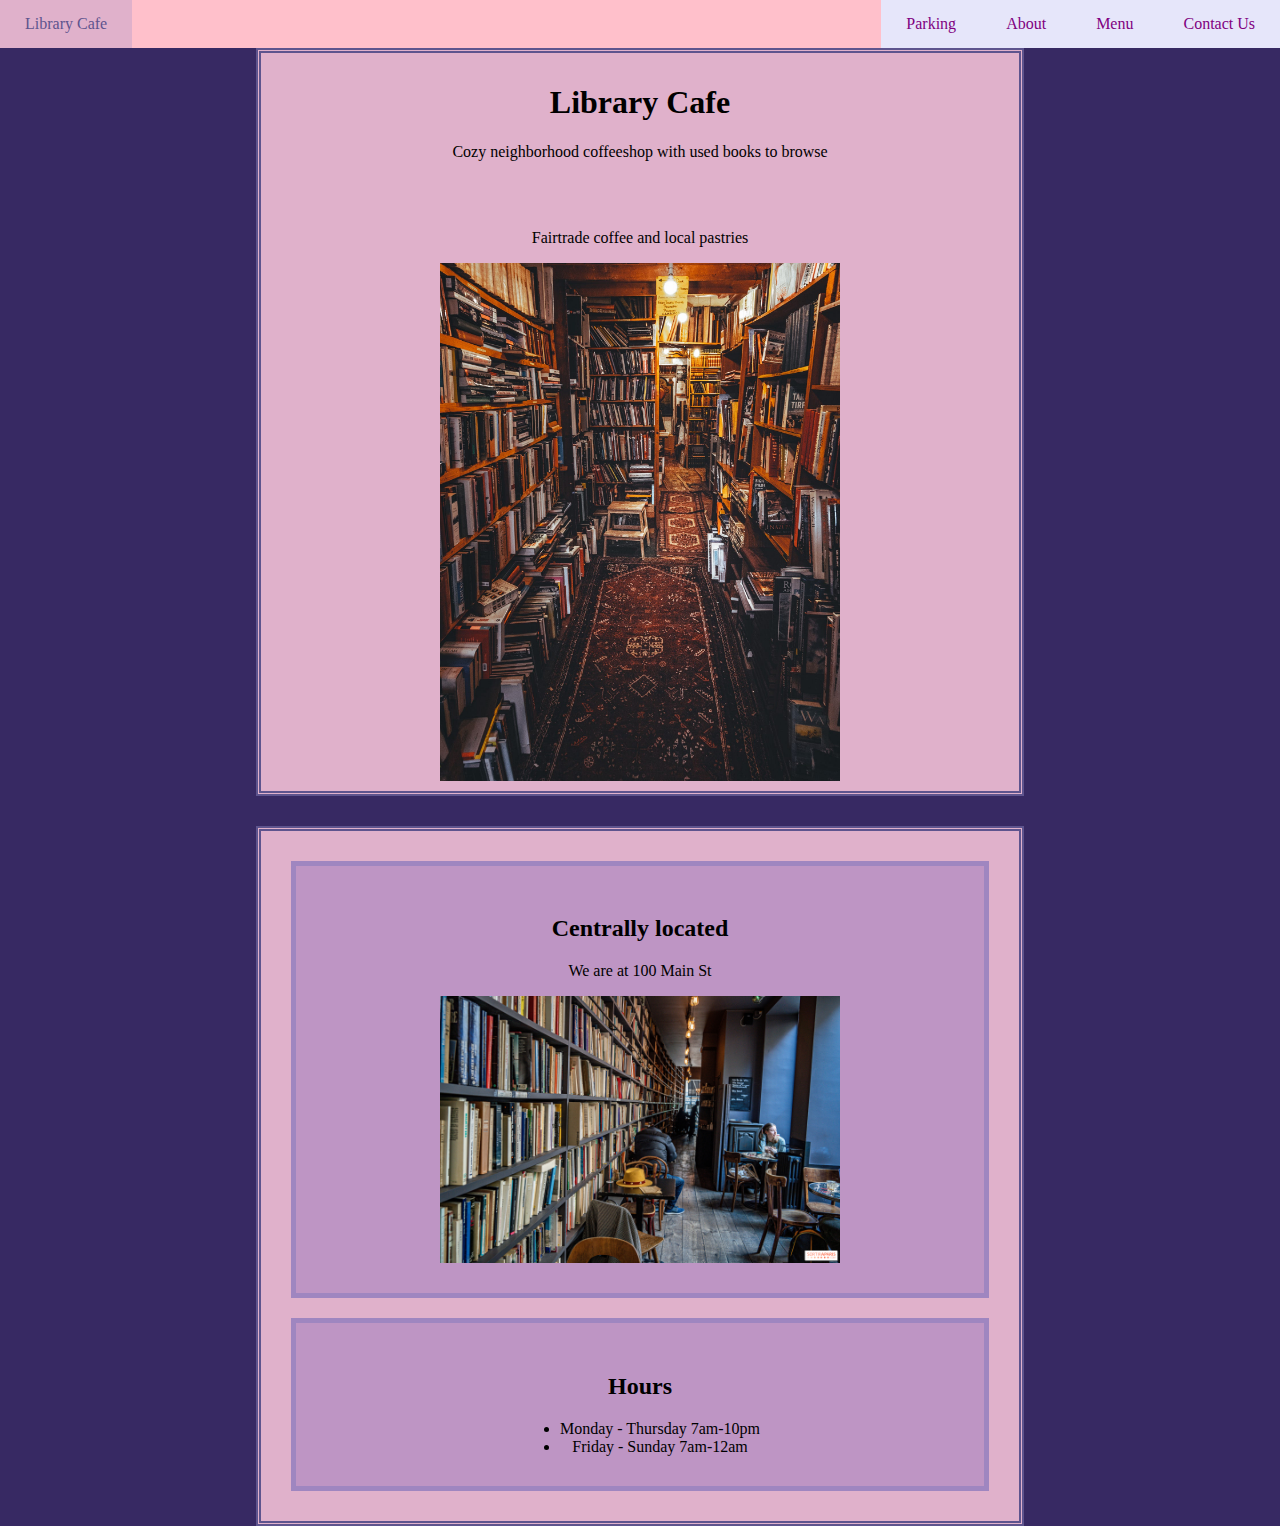
<file: index.html>
<html>
    <head>
      <link rel="stylesheet" href="navBar.css">  
      <link rel="stylesheet" href="index.css">
      <link rel="stylesheet" href="table.css">
    </head>
    <body>
      <div id="menu">
        <ul>
          <li style="float: left"><a href="index.html" class="active">Library Cafe</a></li>
          <li><a href="contact.html">Contact Us</a></li>
          <li><a href="menu.html">Menu</a></li>
          <li><a href="about.html">About</a></li>
          <li><a href="parking.html">Parking</a></li>
        </ul>
      </div>
      <div id="intro" class="outerBox">
        <h1>Library Cafe</h1>
        <p>Cozy neighborhood coffeeshop with used books to browse</p>
        <br>
        <br>
        <p>Fairtrade coffee and local pastries</p>
        <img src="images/1_STEQpfsjo3aqURbMyCaD6Q.jpg" alt="Picture of library bookshelves at Library Cafe" width="400px">
      </div>
      <div id="info" class="outerBox">
        <div id="location" class="innerBox">
            <h2>Centrally located</h2>
            <p>We are at 100 Main St</p>
            <img src="images/733508-used-book-cafe-les-photos.jpg" alt="Picture of seating at Library Cafe" width="400px">
        </div>
        <div id="hours" class="innerBox">
            <h2>Hours</h2>
            <ul>
                <li>Monday - Thursday 7am-10pm</li>
                <li>Friday - Sunday 7am-12am </li>
            </ul>
        </div>
      </div>
    </body>
</html>
</file>
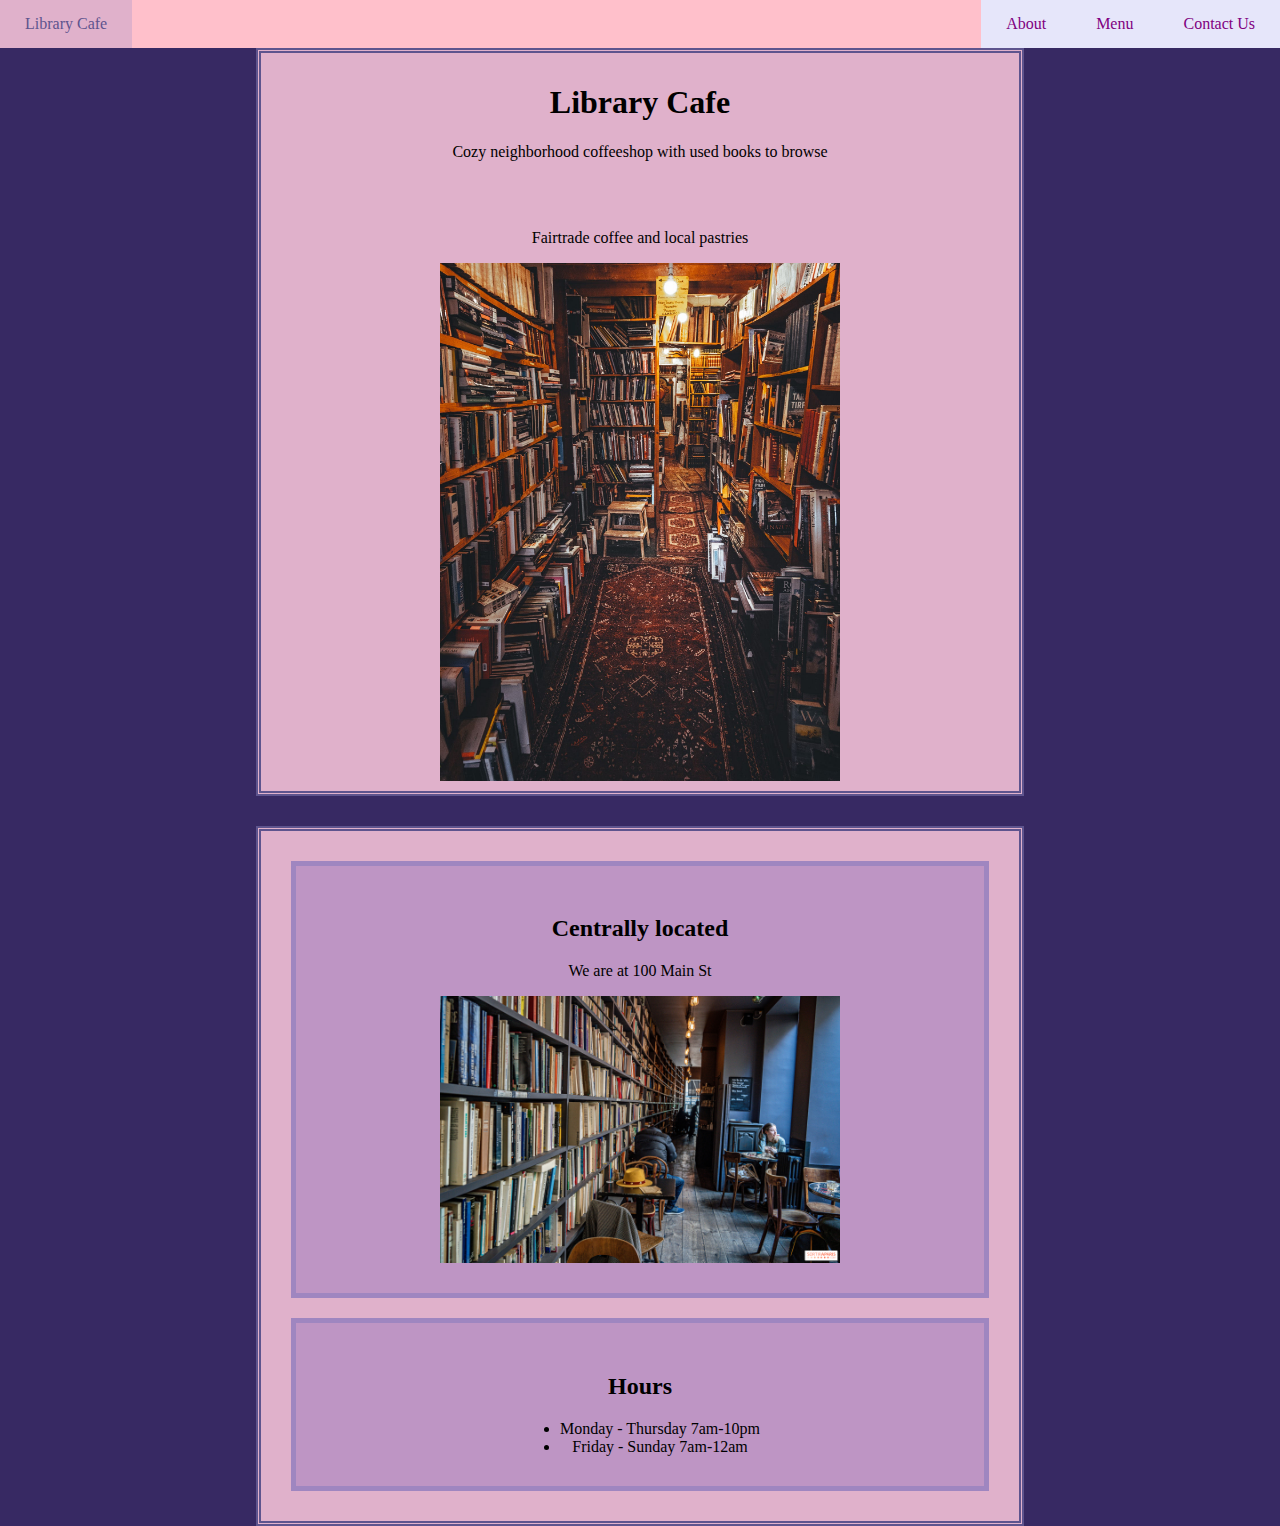
<file: Coffeeshop/index.html>
<html>
    <head>
      <link rel="stylesheet" href="navBar.css">  
      <link rel="stylesheet" href="index.css">
      <link rel="stylesheet" href="table.css">
    </head>
    <body>
      <div id="menu">
        <ul>
          <li style="float: left"><a href="index.html" class="active">Library Cafe</a></li>
          <li><a href="">Contact Us</a></li>
          <li><a href="menu.html">Menu</a></li>
          <li><a href="about.html">About</a></li>
        </ul>
      </div>
      <div id="intro" class="outerBox">
        <h1>Library Cafe</h1>
        <p>Cozy neighborhood coffeeshop with used books to browse</p>
        <br>
        <br>
        <p>Fairtrade coffee and local pastries</p>
        <img src="images/1_STEQpfsjo3aqURbMyCaD6Q.jpg" alt="Picture of library bookshelves at Library Cafe" width="400px">
      </div>
      <div id="info" class="outerBox">
        <div id="location" class="innerBox">
            <h2>Centrally located</h2>
            <p>We are at 100 Main St</p>
            <img src="images/733508-used-book-cafe-les-photos.jpg" alt="Picture of seating at Library Cafe" width="400px">
        </div>
        <div id="hours" class="innerBox">
            <h2>Hours</h2>
            <ul>
                <li>Monday - Thursday 7am-10pm</li>
                <li>Friday - Sunday 7am-12am </li>
            </ul>
        </div>
      </div>
    </body>
</html>
</file>
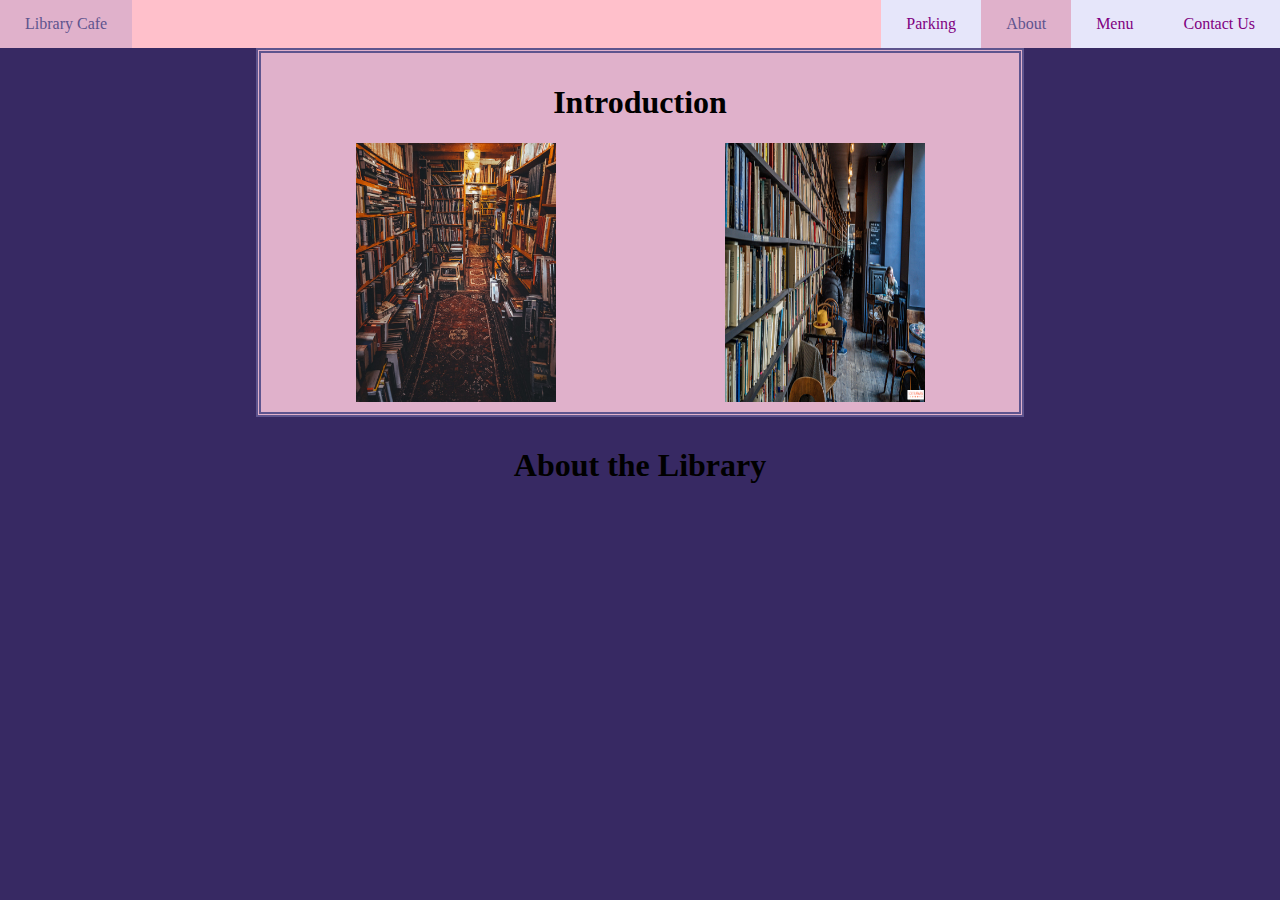
<file: about.html>
<html>
    <head>
      <link rel="stylesheet" href="navBar.css">  
      <link rel="stylesheet" href="index.css">
      <link rel="stylesheet" href="table.css">
      
    </head>
    <body>
      <div id="menu">
        <ul>
          <li style="float: left"><a href="index.html">Library Cafe</a></li>
          <li><a href="contact.html">Contact Us</a></li>
          <li><a href="menu.html">Menu</a></li>
          <li><a href="about.html" class="active">About</a></li>
          <li><a href="parking.html">Parking</a></li>
        </ul>
      </div>
      <div id="intro" class="outerBox">
          <h1>Introduction</h1>
          <div style="display: flex; justify-content: space-around;">
            <img src="images/1_STEQpfsjo3aqURbMyCaD6Q.jpg" alt="" width="200px" >
            <img src="images/733508-used-book-cafe-les-photos.jpg" alt="" width="200px">
          </div>

      </div>
      <div id="aboutIntro">
        <h1>About the Library</h1>
      </div>
    </body>
</html>
</file>
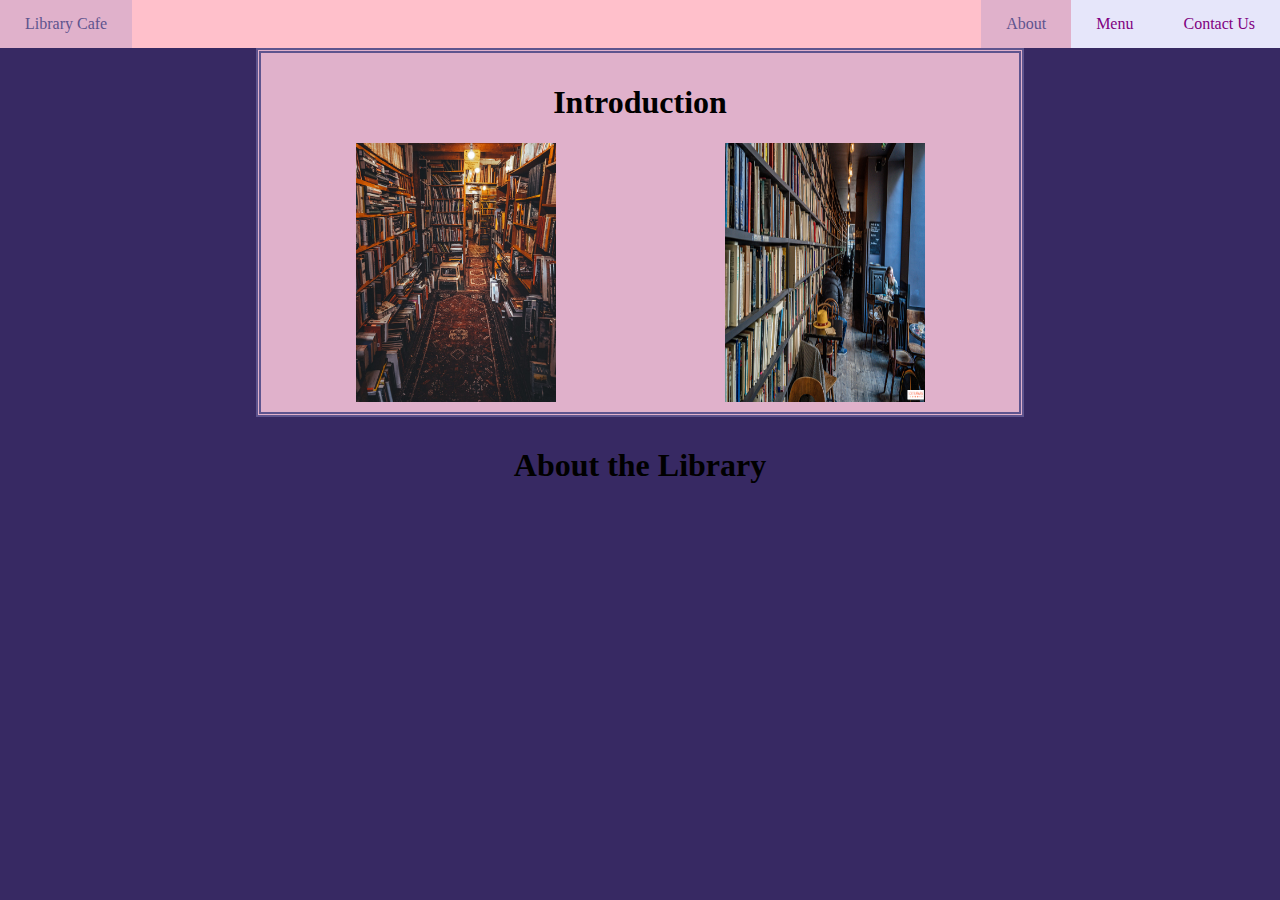
<file: Coffeeshop/about.html>
<html>
    <head>
      <link rel="stylesheet" href="navBar.css">  
      <link rel="stylesheet" href="index.css">
      <link rel="stylesheet" href="table.css">
      
    </head>
    <body>
      <div id="menu">
        <ul>
          <li style="float: left"><a href="index.html">Library Cafe</a></li>
          <li><a href="">Contact Us</a></li>
          <li><a href="menu.html">Menu</a></li>
          <li><a href="about.html" class="active">About</a></li>
        </ul>
      </div>
      <div id="intro" class="outerBox">
          <h1>Introduction</h1>
          <div style="display: flex; justify-content: space-around;">
            <img src="images/1_STEQpfsjo3aqURbMyCaD6Q.jpg" alt="" width="200px" >
            <img src="images/733508-used-book-cafe-les-photos.jpg" alt="" width="200px">
          </div>

      </div>
      <div id="aboutIntro">
        <h1>About the Library</h1>
      </div>
    </body>
</html>
</file>
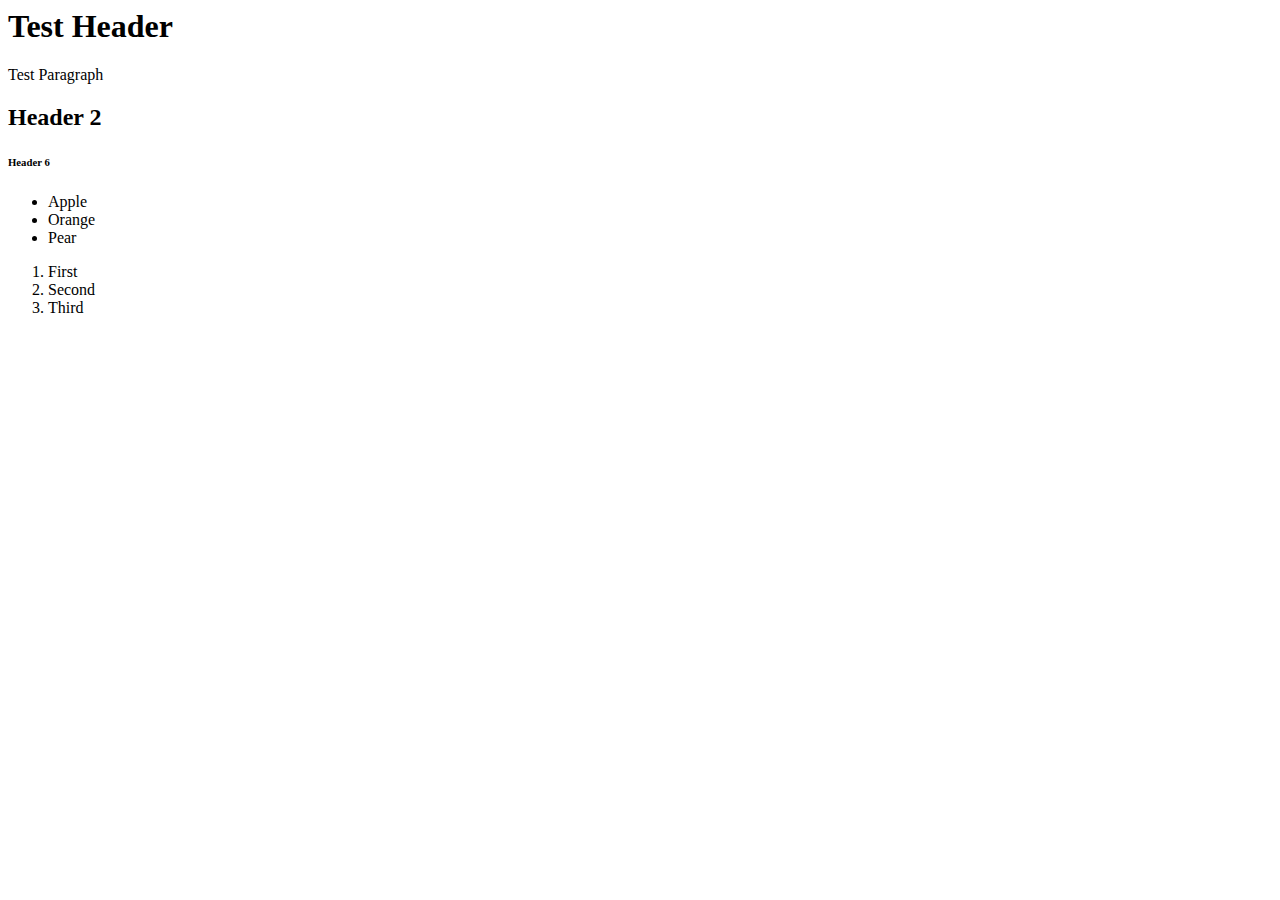
<file: Tutorials/1BasicsHtmlElements/basicHtmlElements.html>
<html>
    <head></head>
    <body>
        <h1>Test Header</h1>
        <p>Test Paragraph</p>
        <h2>Header 2</h2>
        <h6>Header 6</h6>
        <!-- Unordered List - bullets -->

        <ul>
          <li>Apple</li>
          <li>Orange</li>
          <li>Pear</li>
        </ul>
        <!-- Ordered List - numbers -->

        <ol>
            <li>First</li>
            <li>Second</li>
            <li>Third</li>
        </ol>
    </body>
</html>
</file>
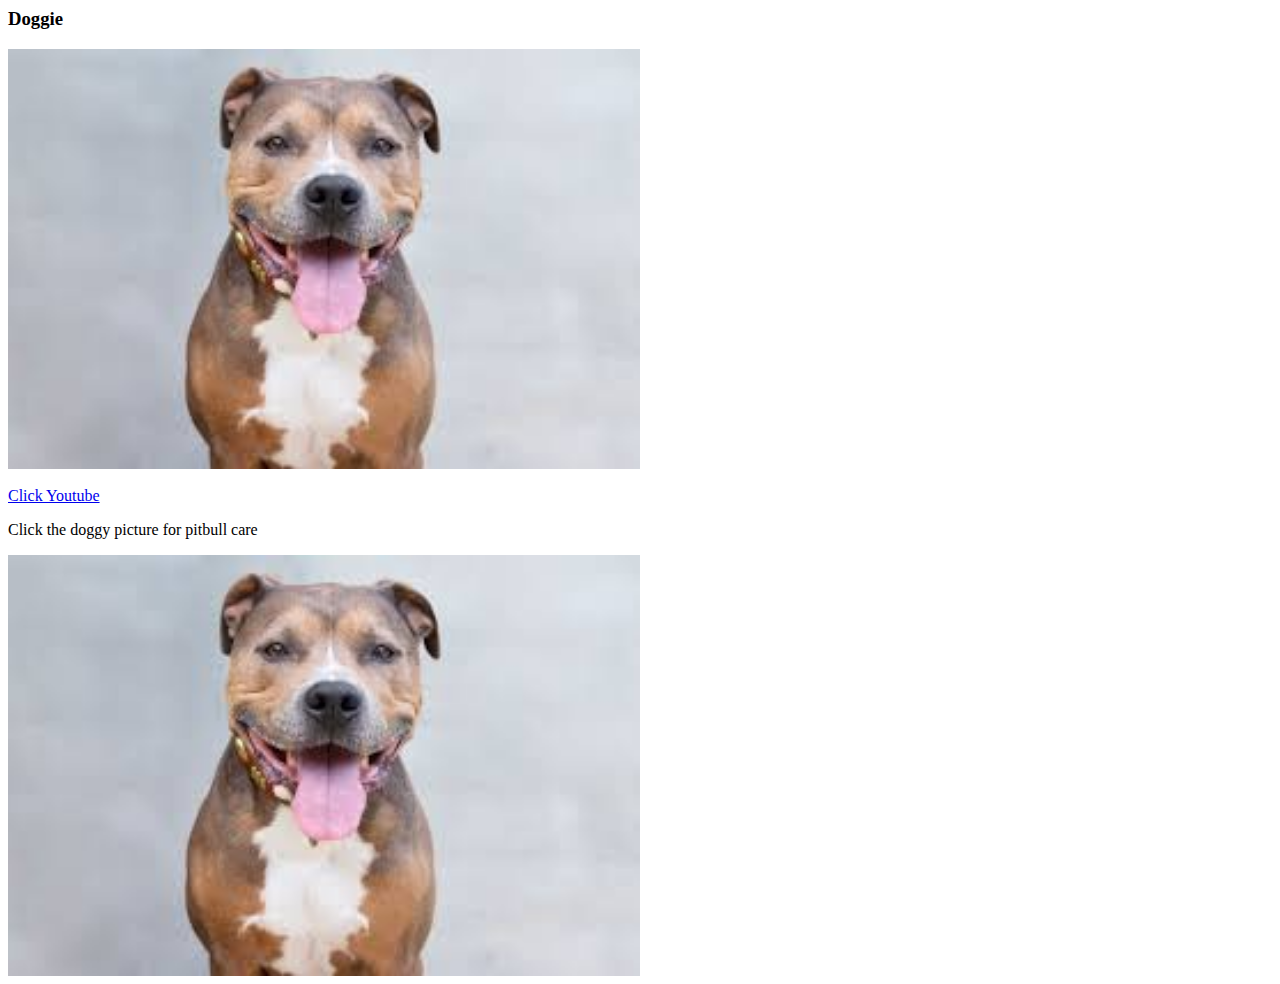
<file: Tutorials/1Images/testingImages.html>
<html>
    <head></head>
    <body>
        <!-- Images -->

        <h3>Doggie</h3>
        <img src="imgs/pitt.jpg" alt="Picture of a pitbull" width="50%">

        <!-- Hyperlink -->

        <br>
        <br>
        <a href="https://www.youtube.com/" target="_blank">Click Youtube</a>
        <br>
        <p>Click the doggy picture for pitbull care</p>
        <a href="https://www.petmd.com/dog/breeds/american-pit-bull-terrier" target="_blank">
            <img src="imgs/pitt.jpg" alt="Picture of a pitbull" width="50%">

        </a>
    </body>
</html>
</file>
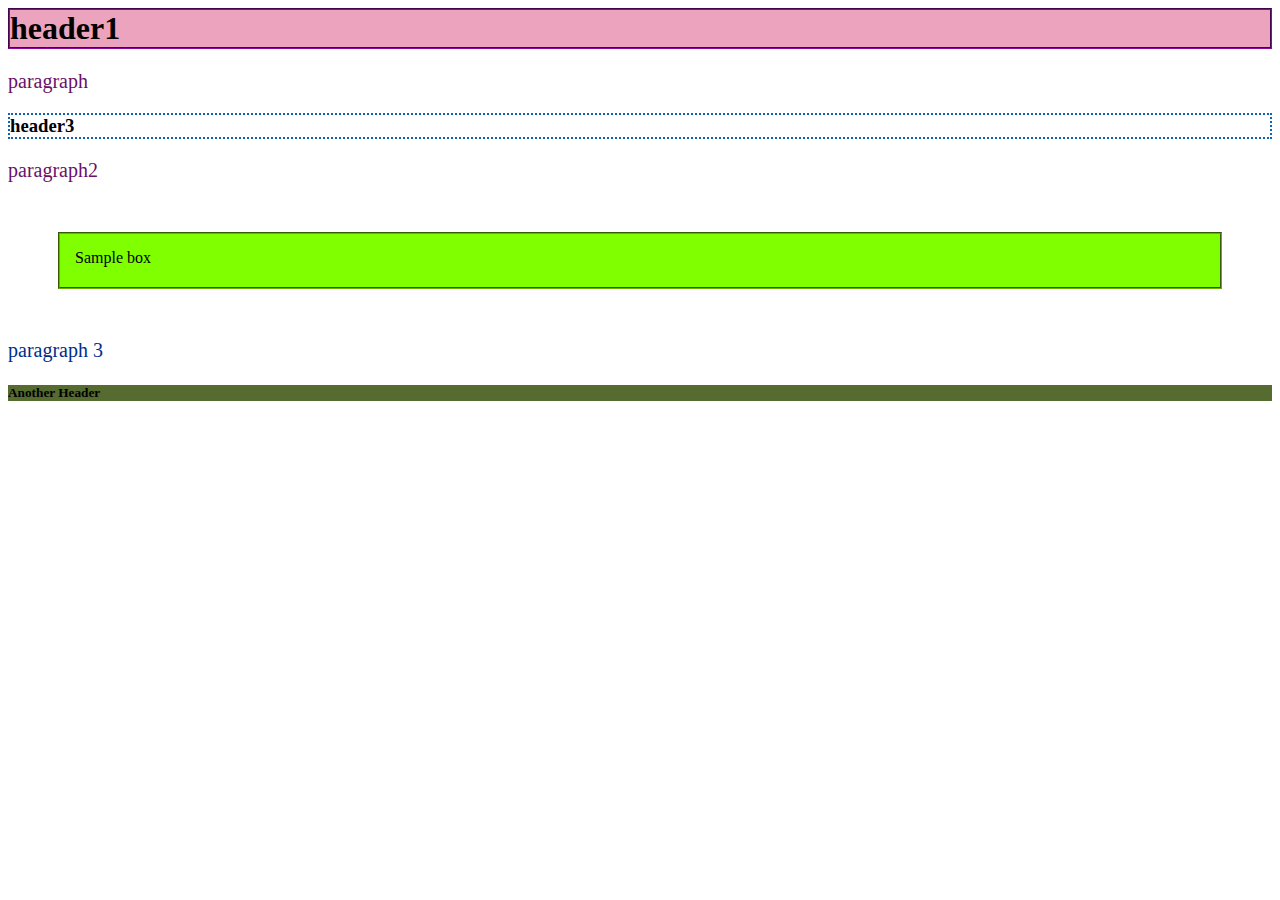
<file: Tutorials/2Week 2/basicCSS.html>
<html>
    <head>
        <link rel="stylesheet" href="basicCSS.css">
        <!-- Internal CSS -->

        <style>
            h5 {
                background-color: darkolivegreen;
            }
            
        </style>
    </head>
    <body>
        <h1>header1</h1>
        <p>paragraph</p>
        <h3>header3</h3>
        <p>paragraph2</p>
        <div>Sample box</div>
        <!-- div: generic tag -->

        <p style="color: rgb(0, 46, 139);">paragraph 3</p>
        <h5>Another Header</h5>
    </body>
</html>
</file>
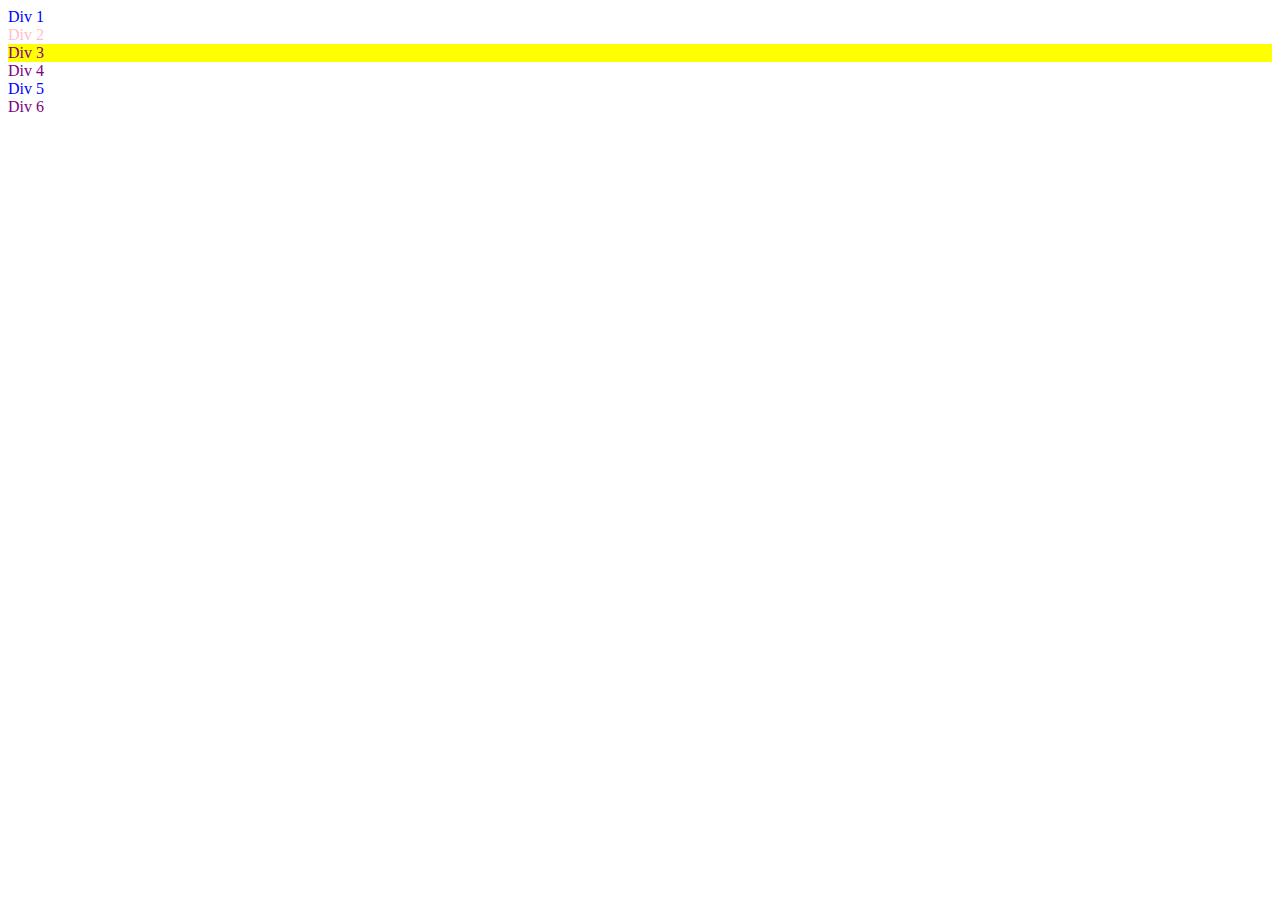
<file: Tutorials/3IdDivClass/idDivClass.html>
<html>
    <head>
        <link rel="stylesheet" href="idDivClass.css">
    </head>
    <body>
        <div>Div 1</div>
        <div id="div2">Div 2</div>  
        <div id="thirdDiv" class="purpleclass">Div 3</div>  
        <div class="purpleclass">Div 4</div>  
        <div>Div 5</div>  
        <div id="div6">Div 6</div>    
    </body>
</html>
</file>
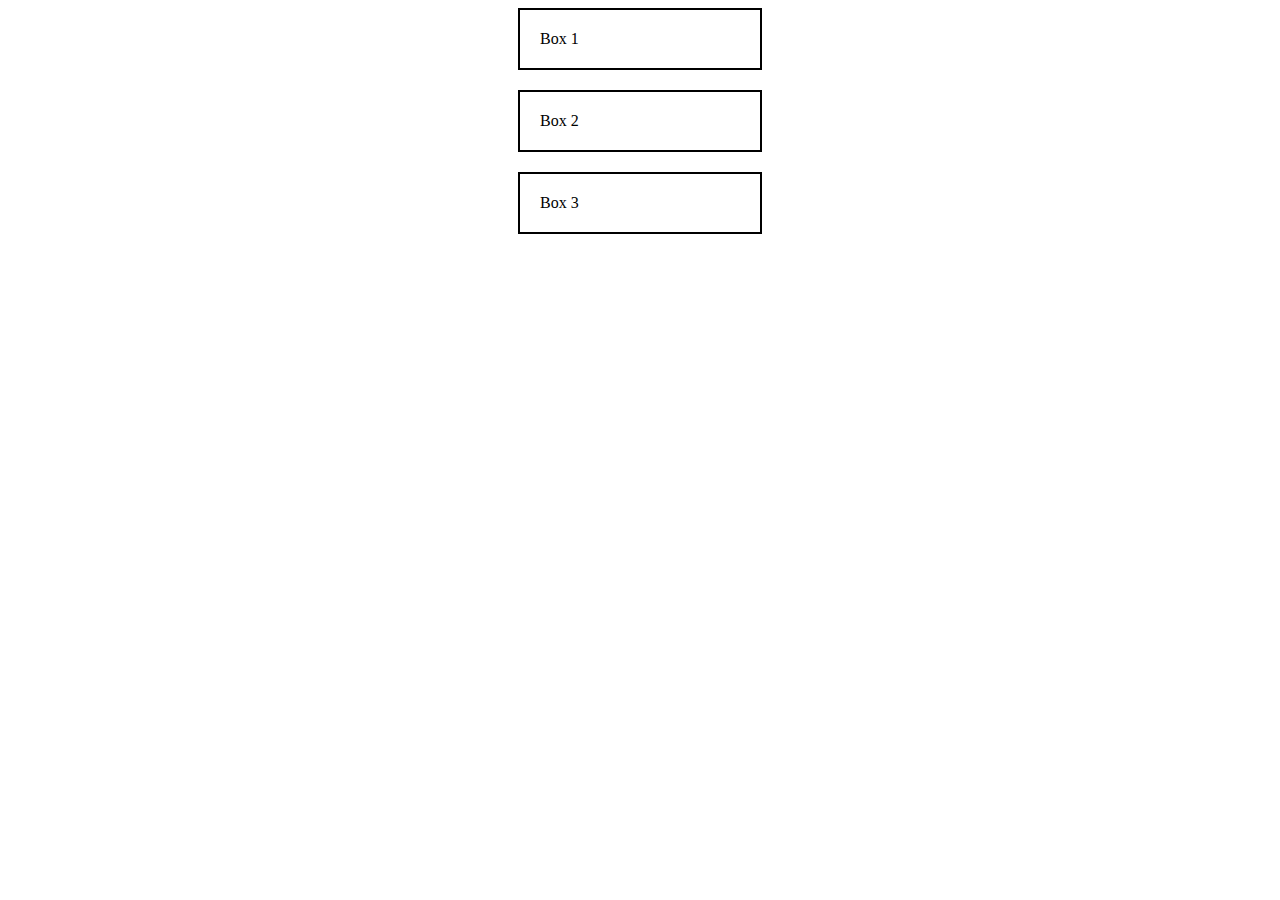
<file: Tutorials/BoxModel/boxmodel.html>
<html>
    <head>
        <link rel="stylesheet" href="boxmodel.css">
    </head>
    <body>
        <div class="box">Box 1</div>
        <div class="box">Box 2</div>
        <div class="box">Box 3</div>
    </body>
</html>
</file>
<file: navBar.css>
:root {
    /* CSS HEX */
    --russian-violet: rgb(55, 41, 99);
    --ultra-violet: #5e548eff;
    --african-violet: #9f86c0ff;
    --lilac: #be95c4ff;
    --pink-lavender: #e0b1cbff;
}

#menu ul {
    list-style-type: none;
    background-color: pink;
    margin: 0px;
    padding: 0px;
    overflow: hidden;
}

#menu li {
    float: right;
    
}

#menu li a {
    background-color: lavender;
    color: purple;
    padding: 15px 25px;
    display: block; 
    text-decoration: none;
}

#menu li a:hover, #menu .active {
    background-color: var(--pink-lavender);
    color: var(--ultra-violet);
}
</file>
<file: index.css>
:root {
    /* CSS HEX */
    --russian-violet: rgb(55, 41, 99);
    --ultra-violet: #5e548eff;
    --african-violet: #9f86c0ff;
    --lilac: #be95c4ff;
    --pink-lavender: #e0b1cbff;
}


#menu {

}

#intro {
  margin-bottom: 30px;
}

#info {

}

#location {

}

#hours {

}

body {
    /*background-color: rgb(219, 245, 253);*/
    background-color: var(--russian-violet);
    text-align: center;
    margin: 0px;
}

.innerBox {
    margin: 20px; 
    padding: 30px;
    /*background-color: rgb(248, 213, 242);*/
    background-color: var(--lilac);
    /*border: 2px solid rgb(139, 47, 139);*/
    border: 5px solid var(--african-violet)
}

.outerBox {
  margin-left: 20%;
  margin-right: 20%; 
  padding: 10px;
  /*background-color: rgb(222, 186, 243);*/
  background-color: var(--pink-lavender);
  /*border: 5px double rgb(139, 47, 139);*/
  border: 5px double var(--ultra-violet)
}

#hours ul {
  display: table;
  margin: 0 auto;
}
</file>
<file: table.css>
thead {
    background-color: rgb(243, 207, 233);
    
}

th {
    border: 2px black solid;
    padding: 5px;
}

td {
    padding: 10px;
    text-align: center;
}

table {
    border-collapse: collapse;
    font-size: 20px;
}

.borderRight {
    border-right: 2px solid;
}
</file>
<file: Coffeeshop/navBar.css>
:root {
    /* CSS HEX */
    --russian-violet: rgb(55, 41, 99);
    --ultra-violet: #5e548eff;
    --african-violet: #9f86c0ff;
    --lilac: #be95c4ff;
    --pink-lavender: #e0b1cbff;
}

#menu ul {
    list-style-type: none;
    background-color: pink;
    margin: 0px;
    padding: 0px;
    overflow: hidden;
}

#menu li {
    float: right;
    
}

#menu li a {
    background-color: lavender;
    color: purple;
    padding: 15px 25px;
    display: block; 
    text-decoration: none;
}

#menu li a:hover, #menu .active {
    background-color: var(--pink-lavender);
    color: var(--ultra-violet);
}
</file>
<file: Coffeeshop/index.css>
:root {
    /* CSS HEX */
    --russian-violet: rgb(55, 41, 99);
    --ultra-violet: #5e548eff;
    --african-violet: #9f86c0ff;
    --lilac: #be95c4ff;
    --pink-lavender: #e0b1cbff;
}


#menu {

}

#intro {
  margin-bottom: 30px;
}

#info {

}

#location {

}

#hours {

}

body {
    /*background-color: rgb(219, 245, 253);*/
    background-color: var(--russian-violet);
    text-align: center;
    margin: 0px;
}

.innerBox {
    margin: 20px; 
    padding: 30px;
    /*background-color: rgb(248, 213, 242);*/
    background-color: var(--lilac);
    /*border: 2px solid rgb(139, 47, 139);*/
    border: 5px solid var(--african-violet)
}

.outerBox {
  margin-left: 20%;
  margin-right: 20%; 
  padding: 10px;
  /*background-color: rgb(222, 186, 243);*/
  background-color: var(--pink-lavender);
  /*border: 5px double rgb(139, 47, 139);*/
  border: 5px double var(--ultra-violet)
}

#hours ul {
  display: table;
  margin: 0 auto;
}
</file>
<file: Coffeeshop/table.css>
thead {
    background-color: rgb(243, 207, 233);
    
}

th {
    border: 2px black solid;
    padding: 5px;
}

td {
    padding: 10px;
    text-align: center;
}

table {
    border-collapse: collapse;
    font-size: 20px;
}

.borderRight {
    border-right: 2px solid;
}
</file>
<file: Tutorials/2Week 2/basicCSS.css>
p {
    color: rgb(106, 17, 106);
    font-size: 20px;
    
}

h1 {
    background-color: rgb(236, 163, 190);
    border: 2px groove rgb(138, 11, 161);

}

h3 {
    border: 2px dotted rgb(15, 98, 181);

}

div {
    background-color: chartreuse;
    border: 2px groove rgb(109, 172, 15);
    padding: 15px;
    padding-bottom: 20px;
    margin: 50px;

}

div:hover {
    background-color: lavender;
    width: 100px;
    height: 100px;
    rotate: 45deg;
    font-size: 30px;

}

h1:hover {
    background-color: lavender;
}




/* bkgd color changes when hover */
/* space inside the border: padding */
/* space outside the border: margin */
/* background and border */
/* css: internal, external, in-line */
</file>
<file: Tutorials/3IdDivClass/idDivClass.css>
div {
    color: blue;

}

#div2 {
    color: pink;

}

#div6 {
    color: purple;
    
}

.purpleclass {
    color: purple;

}

#thirdDiv {
    background-color: yellow;
    
}
</file>
<file: Tutorials/BoxModel/boxmodel.css>
.box {
    border: 2px solid black;
    padding: 20px;
    /* padding-bottom: 100px; */
    margin: auto;
    margin-bottom: 20px;
    /* margin-left: 0px; */
    width: 200px;

}
</file>
